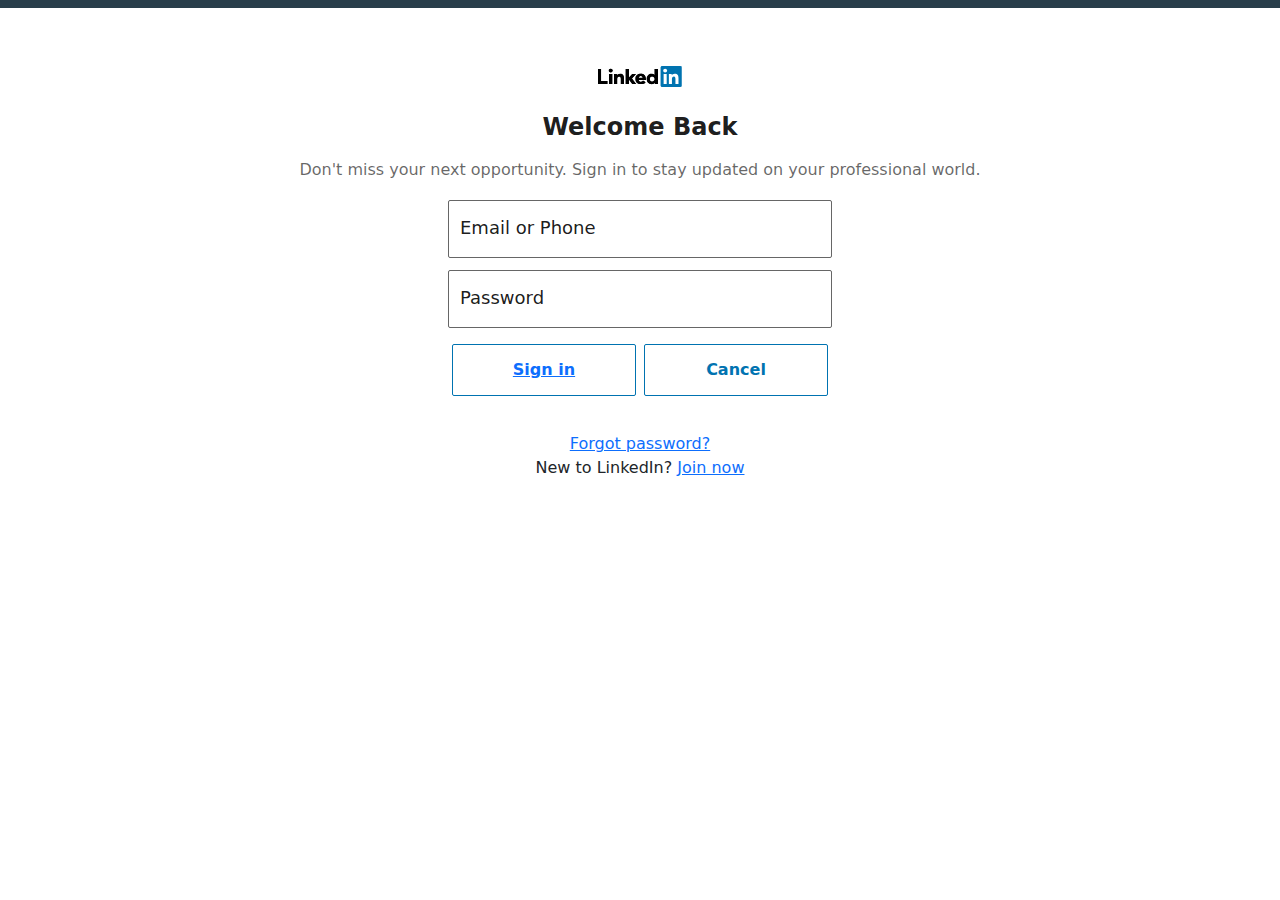
<file: login.html>
<!DOCTYPE html>
<html lang="en">

<head>

    <meta charset="utf-8">
    <meta name="viewport" content="width=device-width, initial-scale=1, shrink-to-fit=no">
    <meta name="description" content="">
    <meta name="author" content="applet">
    
<link rel="stylesheet" href="https://cdn.jsdelivr.net/npm/bootstrap-icons@1.5.0/font/bootstrap-icons.css">

<link rel="stylesheet" href="login.css">
    <title>LinkedIn++</title>


 
    <link rel="stylesheet" type="text/css" href="https://cdn.jsdelivr.net/npm/bootstrap@5.0.1/dist/css/bootstrap.min.css">
	

</head>

<body>
<div id="app__container">
  <header>
    <div class="nav__base"></div>
  </header>
  <main class="app__content">
    <div class="header__logo">
      <svg preserveAspectRatio="xMinYMin meet" focusable="false"><g class="scaling-icon" style="fill-opacity: 1"><defs></defs><g class="logo-21dp"><g class="dpi-1"><g class="inbug" stroke="none" stroke-width="1" fill="none" fill-rule="evenodd"><path d="M19.479,0 L1.583,0 C0.727,0 0,0.677 0,1.511 L0,19.488 C0,20.323 0.477,21 1.333,21 L19.229,21 C20.086,21 21,20.323 21,19.488 L21,1.511 C21,0.677 20.336,0 19.479,0" class="bug-text-color" fill="#FFFFFF" transform="translate(63.000000, 0.000000)"></path><path d="M82.479,0 L64.583,0 C63.727,0 63,0.677 63,1.511 L63,19.488 C63,20.323 63.477,21 64.333,21 L82.229,21 C83.086,21 84,20.323 84,19.488 L84,1.511 C84,0.677 83.336,0 82.479,0 Z M71,8 L73.827,8 L73.827,9.441 L73.858,9.441 C74.289,8.664 75.562,7.875 77.136,7.875 C80.157,7.875 81,9.479 81,12.45 L81,18 L78,18 L78,12.997 C78,11.667 77.469,10.5 76.227,10.5 C74.719,10.5 74,11.521 74,13.197 L74,18 L71,18 L71,8 Z M66,18 L69,18 L69,8 L66,8 L66,18 Z M69.375,4.5 C69.375,5.536 68.536,6.375 67.5,6.375 C66.464,6.375 65.625,5.536 65.625,4.5 C65.625,3.464 66.464,2.625 67.5,2.625 C68.536,2.625 69.375,3.464 69.375,4.5 Z" class="background" fill="#0073B0"></path></g><g class="linkedin-text"><path d="M60,18 L57.2,18 L57.2,16.809 L57.17,16.809 C56.547,17.531 55.465,18.125 53.631,18.125 C51.131,18.125 48.978,16.244 48.978,13.011 C48.978,9.931 51.1,7.875 53.725,7.875 C55.35,7.875 56.359,8.453 56.97,9.191 L57,9.191 L57,3 L60,3 L60,18 Z M54.479,10.125 C52.764,10.125 51.8,11.348 51.8,12.974 C51.8,14.601 52.764,15.875 54.479,15.875 C56.196,15.875 57.2,14.634 57.2,12.974 C57.2,11.268 56.196,10.125 54.479,10.125 L54.479,10.125 Z" fill="#000000"></path><path d="M47.6611,16.3889 C46.9531,17.3059 45.4951,18.1249 43.1411,18.1249 C40.0001,18.1249 38.0001,16.0459 38.0001,12.7779 C38.0001,9.8749 39.8121,7.8749 43.2291,7.8749 C46.1801,7.8749 48.0001,9.8129 48.0001,13.2219 C48.0001,13.5629 47.9451,13.8999 47.9451,13.8999 L40.8311,13.8999 L40.8481,14.2089 C41.0451,15.0709 41.6961,16.1249 43.1901,16.1249 C44.4941,16.1249 45.3881,15.4239 45.7921,14.8749 L47.6611,16.3889 Z M45.1131,11.9999 C45.1331,10.9449 44.3591,9.8749 43.1391,9.8749 C41.6871,9.8749 40.9121,11.0089 40.8311,11.9999 L45.1131,11.9999 Z" fill="#000000"></path><polygon fill="#000000" points="38 8 34.5 8 31 12 31 3 28 3 28 18 31 18 31 13 34.699 18 38.241 18 34 12.533"></polygon><path d="M16,8 L18.827,8 L18.827,9.441 L18.858,9.441 C19.289,8.664 20.562,7.875 22.136,7.875 C25.157,7.875 26,9.792 26,12.45 L26,18 L23,18 L23,12.997 C23,11.525 22.469,10.5 21.227,10.5 C19.719,10.5 19,11.694 19,13.197 L19,18 L16,18 L16,8 Z" fill="#000000"></path><path d="M11,18 L14,18 L14,8 L11,8 L11,18 Z M12.501,6.3 C13.495,6.3 14.3,5.494 14.3,4.5 C14.3,3.506 13.495,2.7 12.501,2.7 C11.508,2.7 10.7,3.506 10.7,4.5 C10.7,5.494 11.508,6.3 12.501,6.3 Z" fill="#000000"></path><polygon fill="#000000" points="3 3 0 3 0 18 9 18 9 15 3 15"></polygon></g></g><g class="dpi-gt1" transform="scale(0.4375)"><g class="inbug" stroke="none" stroke-width="1" fill="none" fill-rule="evenodd"><path d="M44.5235,0 L3.6185,0 C1.6625,0 0.0005,1.547 0.0005,3.454 L0.0005,44.545 C0.0005,46.452 1.6625,48 3.6185,48 L44.5235,48 C46.4825,48 48.0005,46.452 48.0005,44.545 L48.0005,3.454 C48.0005,1.547 46.4825,0 44.5235,0" class="bug-text-color" fill="#FFFFFF" transform="translate(143.000000, 0.000000)"></path><path d="M187.5235,0 L146.6185,0 C144.6625,0 143.0005,1.547 143.0005,3.454 L143.0005,44.545 C143.0005,46.452 144.6625,48 146.6185,48 L187.5235,48 C189.4825,48 191.0005,46.452 191.0005,44.545 L191.0005,3.454 C191.0005,1.547 189.4825,0 187.5235,0 Z M162,18 L168.5,18 L168.5,21.266 C169.437,19.388 171.838,17.7 175.445,17.7 C182.359,17.7 184,21.438 184,28.297 L184,41 L177,41 L177,29.859 C177,25.953 176.063,23.75 173.68,23.75 C170.375,23.75 169,26.125 169,29.859 L169,41 L162,41 L162,18 Z M150,41 L157,41 L157,18 L150,18 L150,41 Z M158,10.5 C158,12.985 155.985,15 153.5,15 C151.015,15 149,12.985 149,10.5 C149,8.015 151.015,6 153.5,6 C155.985,6 158,8.015 158,10.5 Z" class="background" fill="#0073B0"></path></g><g class="linkedin-text"><path d="M136,41 L130,41 L130,37.5 C128.908,39.162 125.727,41.3 122.5,41.3 C115.668,41.3 111.2,36.975 111.2,30 C111.2,23.594 114.951,17.7 121.5,17.7 C124.441,17.7 127.388,18.272 129,20.5 L129,7 L136,7 L136,41 Z M123.25,23.9 C119.691,23.9 117.9,26.037 117.9,29.5 C117.9,32.964 119.691,35.2 123.25,35.2 C126.81,35.2 129.1,32.964 129.1,29.5 C129.1,26.037 126.81,23.9 123.25,23.9 L123.25,23.9 Z" fill="#000000"></path><path d="M108,37.125 C105.722,40.02 101.156,41.3 96.75,41.3 C89.633,41.3 85.2,36.354 85.2,29 C85.2,21.645 90.5,17.7 97.75,17.7 C103.75,17.7 108.8,21.917 108.8,30 C108.8,31.25 108.6,32 108.6,32 L92,32 L92.111,32.67 C92.51,34.873 94.873,36 97.625,36 C99.949,36 101.689,34.988 102.875,33.375 L108,37.125 Z M101.75,27 C101.797,24.627 99.89,22.7 97.328,22.7 C94.195,22.7 92.189,24.77 92,27 L101.75,27 Z" fill="#000000"></path><polygon fill="#000000" points="63 7 70 7 70 27 78 18 86.75 18 77 28.5 86.375 41 78 41 70 30 70 41 63 41"></polygon><path d="M37,18 L43,18 L43,21.375 C43.947,19.572 47.037,17.7 50.5,17.7 C57.713,17.7 59,21.957 59,28.125 L59,41 L52,41 L52,29.625 C52,26.969 52.152,23.8 48.5,23.8 C44.8,23.8 44,26.636 44,29.625 L44,41 L37,41 L37,18 Z" fill="#000000"></path><path d="M29.5,6.125 C31.813,6.125 33.875,8.189 33.875,10.5 C33.875,12.811 31.813,14.875 29.5,14.875 C27.19,14.875 25.125,12.811 25.125,10.5 C25.125,8.189 27.19,6.125 29.5,6.125 L29.5,6.125 Z M26,41 L33,41 L33,18 L26,18 L26,41 Z" fill="#000000"></path><polygon fill="#000000" points="0 7 7 7 7 34 22 34 22 41 0 41"></polygon></g></g></g></g></svg>
    </div>
    <div class="header__content">
      <h1 class="header__content__heading"><b>Welcome Back</b></h1>
      <p class="header__content__subheading">Don't miss your next opportunity. Sign in to stay updated on your professional world.</p>
    </div>
    <form class="login__form">
      <div class="form__input--floating">
        <label class="form__label--floating" id="label--email">Email or Phone</label>
        <input id="input--email">
      </div>
      <div class="form__input--floating">
        <label class="form__label--floating" id="label--password">Password</label>
        <input id="input--password" type="password">
      </div>
      <div class="login__form_action_container login__form_action_container--multiple-actions">
        <button class="btn__secondary--large from__button--floating"  type="submit" aria-label="Sign in"><a target="_self" href="index.html">Sign in</a></button>
        <button class="btn__secondary--large from__button--floating" aria-label="Cancel">Cancel</button>
      </div>
    </form>
    <div class="footer-app-content-actions">
      <div>
        <a href="reset">Forgot password?</a>
      </div>
      <p>
        New to LinkedIn?
        <a href="newaccount">Join now</a>
      </p>
    </div>
  </main>
</div>
</body>
<script>
document.getElementById("input--email").addEventListener("focus", function() {
  document.getElementById("label--email").classList.add("transform")
})

document.getElementById("input--email").addEventListener("blur", function() {
  if (document.getElementById("input--email").value === "")
    document.getElementById("label--email").classList.remove("transform")
})

document.getElementById("input--password").addEventListener("focus", function() {
  document.getElementById("label--password").classList.add("transform")
})

document.getElementById("input--password").addEventListener("blur", function() {
  if (document.getElementById("input--password").value === "")
    document.getElementById("label--password").classList.remove("transform")
})
</script>
</html>
</file>
<file: login.css>
body {
	margin: 0;
	font-family: -apple-system, system-ui, BlinkMacSystemFont, "Segoe UI", Roboto,
		"Helvetica Neue", "Fira Sans", Ubuntu, Oxygen, "Oxygen Sans", Cantarell,
		"Droid Sans", "Apple Color Emoji", "Segoe UI Emoji", "Segoe UI Emoji",
		"Segoe UI Symbol", "Lucida Grande", Helvetica, Arial, sans-serif;
}

.nav__base {
	height: 8px;
	background-color: #283e4a;
}

.app__content {
	text-align: center;
	padding: 24px;
}

.header__logo {
	padding: 32px 0 24px 0;
}

.header__logo svg {
	width: 84px;
	height: 21px;
	position: relative;
}

.header__content__heading {
	font-size: 1.5rem;
	line-height: 1.33333;
	font-weight: 600;
	color: rgba(0, 0, 0, 0.9);
	padding: 0 0 4px 0;
}

.header__content__subheading {
	line-height: 1.75;
	color: rgba(0, 0, 0, 0.6);
}

.form__input--floating {
	margin: 0 0 12px 0;
}

.form__input--floating input {
	padding: 26px 12px 3px;
	font-size: 1.125rem;
	width: 100%;
	box-sizing: border-box;
	border-radius: 2px;
	border: 1px solid rgba(0, 0, 0, 0.6);
	z-index: 1;
	position: relative;
	background: transparent;
	color: rgba(0, 0, 0, 0.9);
}

.form__label--floating {
	position: absolute;
	font-size: 1.125rem;
	color: rgba(0, 0, 0, 0.9);
	padding: 14px 0 0 12px;
	transition: 0.2s all;
}

.form__label--floating.transform {
	transform: translateY(-10px);
	font-size: 0.9rem;
}

.show-password__button {
}

.login__form .login__form_action_container {
	display: flex;
	flex-direction: column;
}

.login__form .login__form_action_container--multiple-actions button {
	margin: 4px 4px 12px 4px;
	flex: 1;
	height: 52px;
	border-radius: 2px;
	font-family: inherit;
	font-weight: 600;
	font-size: 1rem;
}

.btn__primary--large {
	background-color: #0073b1;
	border: none;
	color: #fff;
	
}

.btn__secondary--large {
	background-color: #fff;
	border: 1px solid #0073b1;
	color: #0073b1;
}

a {
	color: #0073b1;
}

form {
	margin-bottom: 24px;
}

@media screen and (min-width: 770px) {
	.login__form .login__form_action_container {
		flex-direction: row;
	}

	form {
		max-width: 384px;
		margin-left: auto;
		margin-right: auto;
	}
}
</file>
